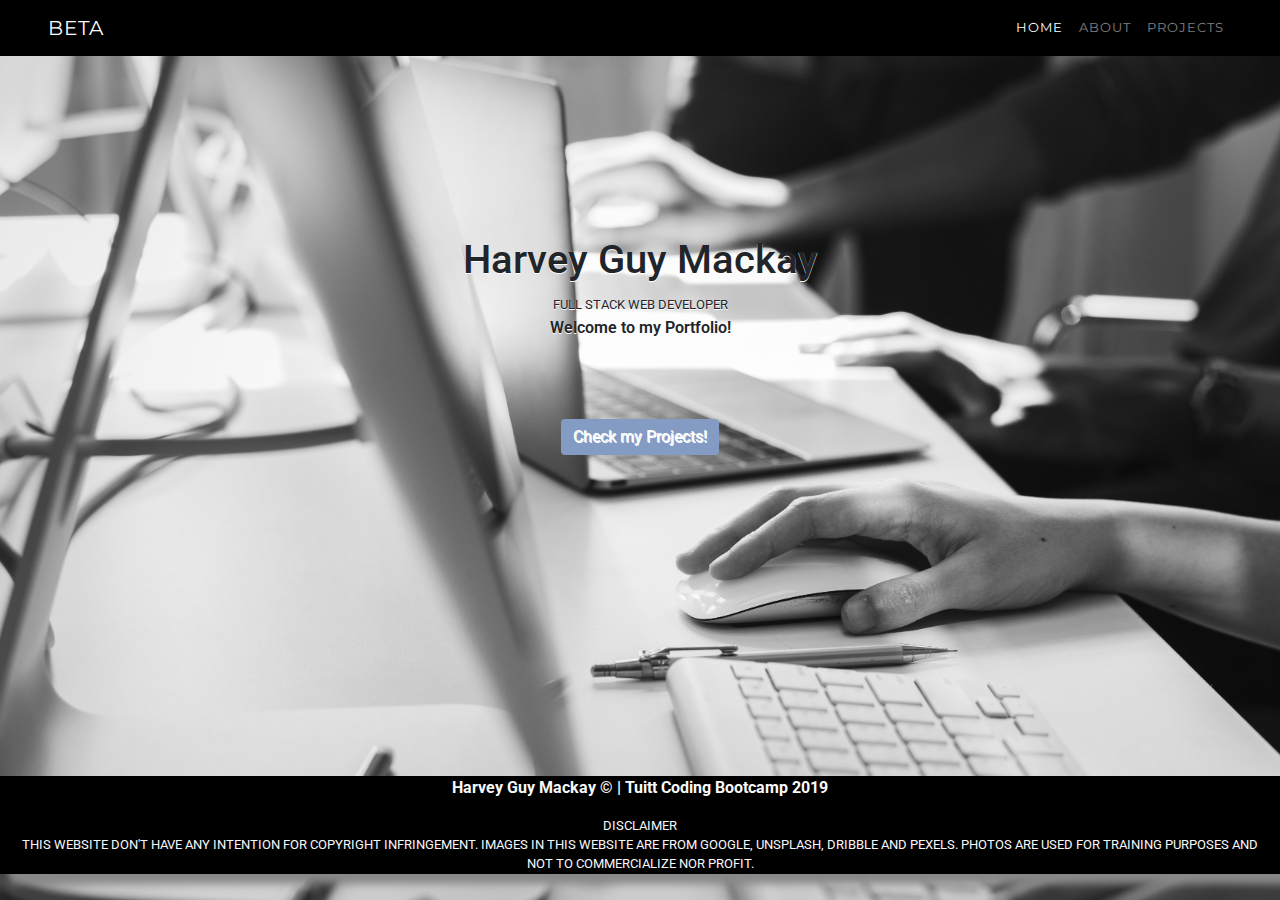
<file: index.html>
<!DOCTYPE html>
<html>
<head lang="en">
		<meta charset="utf-8">
		<meta name="viewport" content="width=device-width, initial-scale=1.0 maximum-scale=1.0">
		<meta http-equiv="X-UA-Compatible" content="IE-Edge">

		<title>My Portfolio</title>
		
		<!-- bootstap cdn -->
		<link rel="stylesheet" href="https://stackpath.bootstrapcdn.com/bootstrap/4.3.1/css/bootstrap.min.css" integrity="sha384-ggOyR0iXCbMQv3Xipma34MD+dH/1fQ784/j6cY/iJTQUOhcWr7x9JvoRxT2MZw1T" crossorigin="anonymous">
		<!-- google fonts -->
		<link href="https://fonts.googleapis.com/css?family=Montserrat|Roboto" rel="stylesheet">
		<!-- external css -->
		<link rel="stylesheet" type="text/css" href="assets/css/style.css">


</head>
<body>

	<main>

		<nav class="sticky-top navbar navbar-expand-lg navbar-dark bg-light pl-5 pr-5">
			<a class="navbar-brand" href="#">Beta</a>
			<button class="navbar-toggler" type="button" data-toggle="collapse" data-target="#navbarNav" aria-controls="navbarNav" aria-expanded="false" aria-label="Toggle navigation">
				<span class="navbar-toggler-icon"></span>
			</button>
			<div class="collapse navbar-collapse" id="navbarNav">
				<ul class="navbar-nav ml-auto">
					<li class="nav-item active">
						<a class="nav-link" href="index.html">Home</a>
					</li>
					<li class="nav-item">
						<a class="nav-link" href="about.html">About</a>
					</li>
					<li class="nav-item">
						<a class="nav-link" href="Projects.html">Projects</a>
					</li>
				</ul>
			</div>
		</nav>

		<div id="my-content" class="container-fluid">
			
			<h1>Harvey Guy Mackay</h1>
			<small>FULL STACK WEB DEVELOPER</small>
			<p>Welcome to my Portfolio!</p>

			<a class="btn-primary btn" href="projects.html">Check my Projects!</a>

		</div>


		<footer id="footer" class="text-light">
			<p><strong>Harvey Guy Mackay &copy; | Tuitt Coding Bootcamp 2019</strong></p>
			<p class="disclaimer">
				DISCLAIMER<br>This website don't have any intention for copyright infringement. Images in this website are from Google, Unsplash, Dribble and Pexels. Photos are used for training purposes and not to commercialize nor profit.
			</p>

		</footer>


	</main> 

		
		


	<!-- jquery first then popper  the bootstrap js -->
	<script src="https://code.jquery.com/jquery-3.3.1.slim.min.js" integrity="sha384-q8i/X+965DzO0rT7abK41JStQIAqVgRVzpbzo5smXKp4YfRvH+8abtTE1Pi6jizo" crossorigin="anonymous"></script>
	<script src="https://cdnjs.cloudflare.com/ajax/libs/popper.js/1.14.7/umd/popper.min.js" integrity="sha384-UO2eT0CpHqdSJQ6hJty5KVphtPhzWj9WO1clHTMGa3JDZwrnQq4sF86dIHNDz0W1" crossorigin="anonymous"></script>
	<script src="https://stackpath.bootstrapcdn.com/bootstrap/4.3.1/js/bootstrap.min.js" integrity="sha384-JjSmVgyd0p3pXB1rRibZUAYoIIy6OrQ6VrjIEaFf/nJGzIxFDsf4x0xIM+B07jRM" crossorigin="anonymous"></script>

</body>
</html>
</file>
<file: assets/css/style.css>
* {
	margin: 0;
	padding: 0;
	box-sizing: border-box;
}

/*

fonts

font-family: 'Montserrat', sans-serif;
font-family: 'Roboto', sans-serif;

*/

body {
	background-image: url("../images/bg2.jpg");
	background-size: cover;
	background-position: center center;
	background-repeat: no-repeat;
	background-attachment: fixed;
	box-shadow: 10px 10px 8px #888888;
}


.navbar {
	font-family: 'Montserrat', sans-serif;
	background-color: #000 !important;
	text-transform: uppercase;
	font-size: 13px;
	letter-spacing: 1px;
	color: #00ff00;
}


#my-content {
	margin-top: 2px;
	min-height: 60vh;
	justify-content: center;
	align-items: center;
	text-align: center;
	text-shadow: 0.5px 0.5px #fff;
	font-family: 'Roboto', sans-serif;
}

#my-content > h1 {
	margin-top: 20vh;
}

#my-content > p  {
	font-weight: 600;
}

#my-content > a {
	margin-top: 7vh;
	background-color: #849CC3 !important;
	border: none;
}

#footer {
	padding-right: 20px;
	padding-left: 20px;
	text-align: center;
	background-color: black !important;
}

#footer .disclaimer {
	text-transform: uppercase;
	font-size: 80%;
	font-family: 'Roboto', sans-serif;
	margin-bottom: 0;
}






/*MY CONTENT*/

#my-content-about {
	background-color: #ffffff;
	background-image: url("data:image/svg+xml,%3Csvg xmlns='http://www.w3.org/2000/svg' width='100%25'%3E%3Cdefs%3E%3ClinearGradient id='a' gradientUnits='userSpaceOnUse' x1='0' x2='0' y1='0' y2='100%25' gradientTransform='rotate(240)'%3E%3Cstop offset='0' stop-color='%23ffffff'/%3E%3Cstop offset='1' stop-color='%23686464'/%3E%3C/linearGradient%3E%3Cpattern patternUnits='userSpaceOnUse' id='b' width='540' height='450' x='0' y='0' viewBox='0 0 1080 900'%3E%3Cg fill-opacity='0.1'%3E%3Cpolygon fill='%23444' points='90 150 0 300 180 300'/%3E%3Cpolygon points='90 150 180 0 0 0'/%3E%3Cpolygon fill='%23AAA' points='270 150 360 0 180 0'/%3E%3Cpolygon fill='%23DDD' points='450 150 360 300 540 300'/%3E%3Cpolygon fill='%23999' points='450 150 540 0 360 0'/%3E%3Cpolygon points='630 150 540 300 720 300'/%3E%3Cpolygon fill='%23DDD' points='630 150 720 0 540 0'/%3E%3Cpolygon fill='%23444' points='810 150 720 300 900 300'/%3E%3Cpolygon fill='%23FFF' points='810 150 900 0 720 0'/%3E%3Cpolygon fill='%23DDD' points='990 150 900 300 1080 300'/%3E%3Cpolygon fill='%23444' points='990 150 1080 0 900 0'/%3E%3Cpolygon fill='%23DDD' points='90 450 0 600 180 600'/%3E%3Cpolygon points='90 450 180 300 0 300'/%3E%3Cpolygon fill='%23666' points='270 450 180 600 360 600'/%3E%3Cpolygon fill='%23AAA' points='270 450 360 300 180 300'/%3E%3Cpolygon fill='%23DDD' points='450 450 360 600 540 600'/%3E%3Cpolygon fill='%23999' points='450 450 540 300 360 300'/%3E%3Cpolygon fill='%23999' points='630 450 540 600 720 600'/%3E%3Cpolygon fill='%23FFF' points='630 450 720 300 540 300'/%3E%3Cpolygon points='810 450 720 600 900 600'/%3E%3Cpolygon fill='%23DDD' points='810 450 900 300 720 300'/%3E%3Cpolygon fill='%23AAA' points='990 450 900 600 1080 600'/%3E%3Cpolygon fill='%23444' points='990 450 1080 300 900 300'/%3E%3Cpolygon fill='%23222' points='90 750 0 900 180 900'/%3E%3Cpolygon points='270 750 180 900 360 900'/%3E%3Cpolygon fill='%23DDD' points='270 750 360 600 180 600'/%3E%3Cpolygon points='450 750 540 600 360 600'/%3E%3Cpolygon points='630 750 540 900 720 900'/%3E%3Cpolygon fill='%23444' points='630 750 720 600 540 600'/%3E%3Cpolygon fill='%23AAA' points='810 750 720 900 900 900'/%3E%3Cpolygon fill='%23666' points='810 750 900 600 720 600'/%3E%3Cpolygon fill='%23999' points='990 750 900 900 1080 900'/%3E%3Cpolygon fill='%23999' points='180 0 90 150 270 150'/%3E%3Cpolygon fill='%23444' points='360 0 270 150 450 150'/%3E%3Cpolygon fill='%23FFF' points='540 0 450 150 630 150'/%3E%3Cpolygon points='900 0 810 150 990 150'/%3E%3Cpolygon fill='%23222' points='0 300 -90 450 90 450'/%3E%3Cpolygon fill='%23FFF' points='0 300 90 150 -90 150'/%3E%3Cpolygon fill='%23FFF' points='180 300 90 450 270 450'/%3E%3Cpolygon fill='%23666' points='180 300 270 150 90 150'/%3E%3Cpolygon fill='%23222' points='360 300 270 450 450 450'/%3E%3Cpolygon fill='%23FFF' points='360 300 450 150 270 150'/%3E%3Cpolygon fill='%23444' points='540 300 450 450 630 450'/%3E%3Cpolygon fill='%23222' points='540 300 630 150 450 150'/%3E%3Cpolygon fill='%23AAA' points='720 300 630 450 810 450'/%3E%3Cpolygon fill='%23666' points='720 300 810 150 630 150'/%3E%3Cpolygon fill='%23FFF' points='900 300 810 450 990 450'/%3E%3Cpolygon fill='%23999' points='900 300 990 150 810 150'/%3E%3Cpolygon points='0 600 -90 750 90 750'/%3E%3Cpolygon fill='%23666' points='0 600 90 450 -90 450'/%3E%3Cpolygon fill='%23AAA' points='180 600 90 750 270 750'/%3E%3Cpolygon fill='%23444' points='180 600 270 450 90 450'/%3E%3Cpolygon fill='%23444' points='360 600 270 750 450 750'/%3E%3Cpolygon fill='%23999' points='360 600 450 450 270 450'/%3E%3Cpolygon fill='%23666' points='540 600 630 450 450 450'/%3E%3Cpolygon fill='%23222' points='720 600 630 750 810 750'/%3E%3Cpolygon fill='%23FFF' points='900 600 810 750 990 750'/%3E%3Cpolygon fill='%23222' points='900 600 990 450 810 450'/%3E%3Cpolygon fill='%23DDD' points='0 900 90 750 -90 750'/%3E%3Cpolygon fill='%23444' points='180 900 270 750 90 750'/%3E%3Cpolygon fill='%23FFF' points='360 900 450 750 270 750'/%3E%3Cpolygon fill='%23AAA' points='540 900 630 750 450 750'/%3E%3Cpolygon fill='%23FFF' points='720 900 810 750 630 750'/%3E%3Cpolygon fill='%23222' points='900 900 990 750 810 750'/%3E%3Cpolygon fill='%23222' points='1080 300 990 450 1170 450'/%3E%3Cpolygon fill='%23FFF' points='1080 300 1170 150 990 150'/%3E%3Cpolygon points='1080 600 990 750 1170 750'/%3E%3Cpolygon fill='%23666' points='1080 600 1170 450 990 450'/%3E%3Cpolygon fill='%23DDD' points='1080 900 1170 750 990 750'/%3E%3C/g%3E%3C/pattern%3E%3C/defs%3E%3Crect x='0' y='0' fill='url(%23a)' width='100%25' height='100%25'/%3E%3Crect x='0' y='0' fill='url(%23b)' width='100%25' height='100%25'/%3E%3C/svg%3E");
	background-attachment: fixed;
	background-size: cover;
}

#my-content-about small {

}

/*MEDIA QUERIES-----------------------------*/

/*desktop view*/

@media only screen and (min-width: 960px) and (max-width: 4000px) {

	#me {
	border-radius: 10px;
	border: 1px solid black;
	height: 60vh;
	margin-right: 10vw;
	float: right;	
	}


}

/*tablet view*/

@media only screen and (min-width: 401px) and (max-width: 960px) {


}
/*mobile view*/

@media only screen and (max-width: 400px) {


}
</file>
